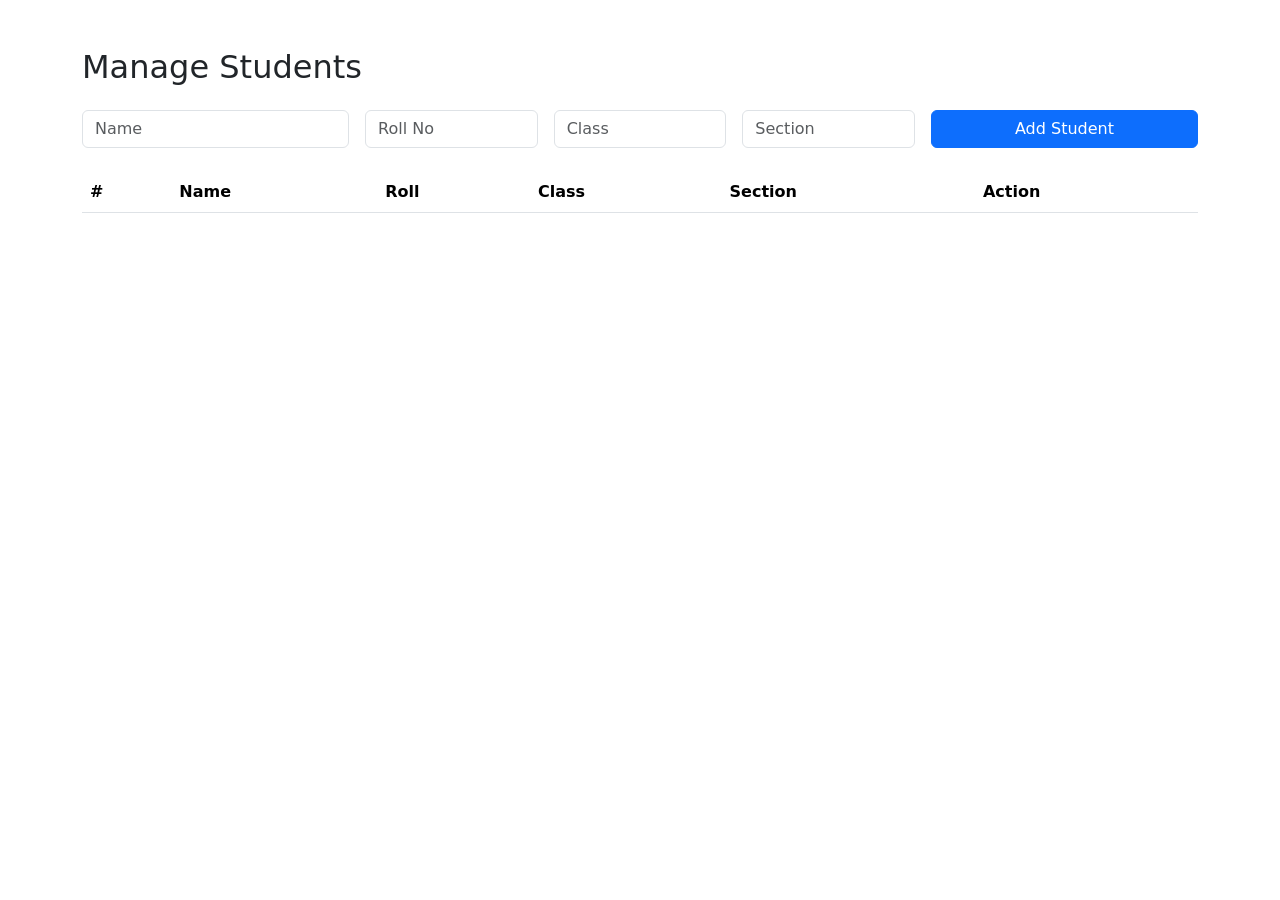
<file: add-student.html>
<!DOCTYPE html>
<html lang="en">
<head>
  <meta charset="UTF-8">
  <meta name="viewport" content="width=device-width, initial-scale=1.0">
  <title>Manage Students</title>
  <link href="https://cdn.jsdelivr.net/npm/bootstrap@5.3.0/dist/css/bootstrap.min.css" rel="stylesheet">
  <link href="https://cdn.jsdelivr.net/npm/bootstrap-icons@1.10.5/font/bootstrap-icons.css" rel="stylesheet">
</head>
<body>
<div class="container my-5">
  <h2 class="mb-4">Manage Students</h2>

  <!-- Add Student Form -->
  <form id="addStudentForm" class="mb-4">
    <div class="row g-3">
      <div class="col-md-3">
        <input type="text" class="form-control" id="studentName" placeholder="Name" required>
      </div>
      <div class="col-md-2">
        <input type="text" class="form-control" id="studentRoll" placeholder="Roll No" required>
      </div>
      <div class="col-md-2">
        <input type="text" class="form-control" id="studentClass" placeholder="Class" required>
      </div>
      <div class="col-md-2">
        <input type="text" class="form-control" id="studentSection" placeholder="Section" required>
      </div>
      <div class="col-md-3">
        <button type="submit" class="btn btn-primary w-100">Add Student</button>
      </div>
    </div>
  </form>

  <!-- Student Table -->
  <table class="table table-striped">
    <thead>
      <tr>
        <th>#</th>
        <th>Name</th>
        <th>Roll</th>
        <th>Class</th>
        <th>Section</th>
        <th>Action</th>
      </tr>
    </thead>
    <tbody id="studentTableBody"></tbody>
  </table>
</div>

<script>
const addStudentForm = document.getElementById('addStudentForm');
const studentNameInput = document.getElementById('studentName');
const studentRollInput = document.getElementById('studentRoll');
const studentClassInput = document.getElementById('studentClass');
const studentSectionInput = document.getElementById('studentSection');
const studentTableBody = document.getElementById('studentTableBody');

let students = JSON.parse(localStorage.getItem('students')) || [];
let attendance = JSON.parse(localStorage.getItem('attendance')) || [];

// Add student
addStudentForm.addEventListener('submit', (e) => {
    e.preventDefault();
    const name = studentNameInput.value.trim();
    const roll = studentRollInput.value.trim();
    const className = studentClassInput.value.trim();
    const section = studentSectionInput.value.trim();

    if(!name || !roll || !className || !section){
        alert('Please fill all fields!');
        return;
    }

    students.push({ name, roll, class: className, section });
    localStorage.setItem('students', JSON.stringify(students));
    addStudentForm.reset();
    loadStudents();
    updateDashboard();
});

// Load students table
function loadStudents(){
    studentTableBody.innerHTML = '';
    students.forEach((student, index) => {
        const row = document.createElement('tr');
        row.innerHTML = `
            <td>${index + 1}</td>
            <td>${student.name}</td>
            <td>${student.roll}</td>
            <td>${student.class}</td>
            <td>${student.section}</td>
            <td>
                <button class="btn btn-danger btn-sm" onclick="deleteStudent(${index})">
                    <i class="bi bi-trash"></i> Delete
                </button>
            </td>
        `;
        studentTableBody.appendChild(row);
    });
}

// Delete student
function deleteStudent(index){
    const studentName = students[index].name;
    const studentRoll = students[index].roll;
    if(confirm(`Are you sure you want to delete ${studentName} and all their attendance records?`)){
        students.splice(index, 1);
        localStorage.setItem('students', JSON.stringify(students));

        // Remove attendance records of this student
        attendance = attendance.filter(record => record.roll !== studentRoll);
        localStorage.setItem('attendance', JSON.stringify(attendance));

        loadStudents();
        updateDashboard();
        alert(`${studentName} and their attendance records have been deleted.`);
    }
}

// Update dashboard numbers
function updateDashboard(){
    const totalStudentsEl = document.getElementById('total-students');
    const presentTodayEl = document.getElementById('present-today');
    const absentTodayEl = document.getElementById('absent-today');
    const attendancePercentEl = document.getElementById('attendance-percent');

    if(!totalStudentsEl) return; // if dashboard elements not present

    const today = new Date().toISOString().split('T')[0];
    const todayRecords = attendance.filter(a => a.date === today);
    const presentCount = todayRecords.filter(a => a.status === 'Present').length;
    const absentCount = todayRecords.filter(a => a.status === 'Absent').length;
    const total = students.length;
    const percent = total > 0 ? Math.round((presentCount / total) * 100) : 0;

    totalStudentsEl.textContent = total;
    presentTodayEl.textContent = presentCount;
    absentTodayEl.textContent = absentCount;
    attendancePercentEl.textContent = percent + '%';
}

// Initial load
loadStudents();
updateDashboard();
</script>

<script src="https://cdn.jsdelivr.net/npm/bootstrap@5.3.0/dist/js/bootstrap.bundle.min.js"></script>
</body>
</html>
</file>
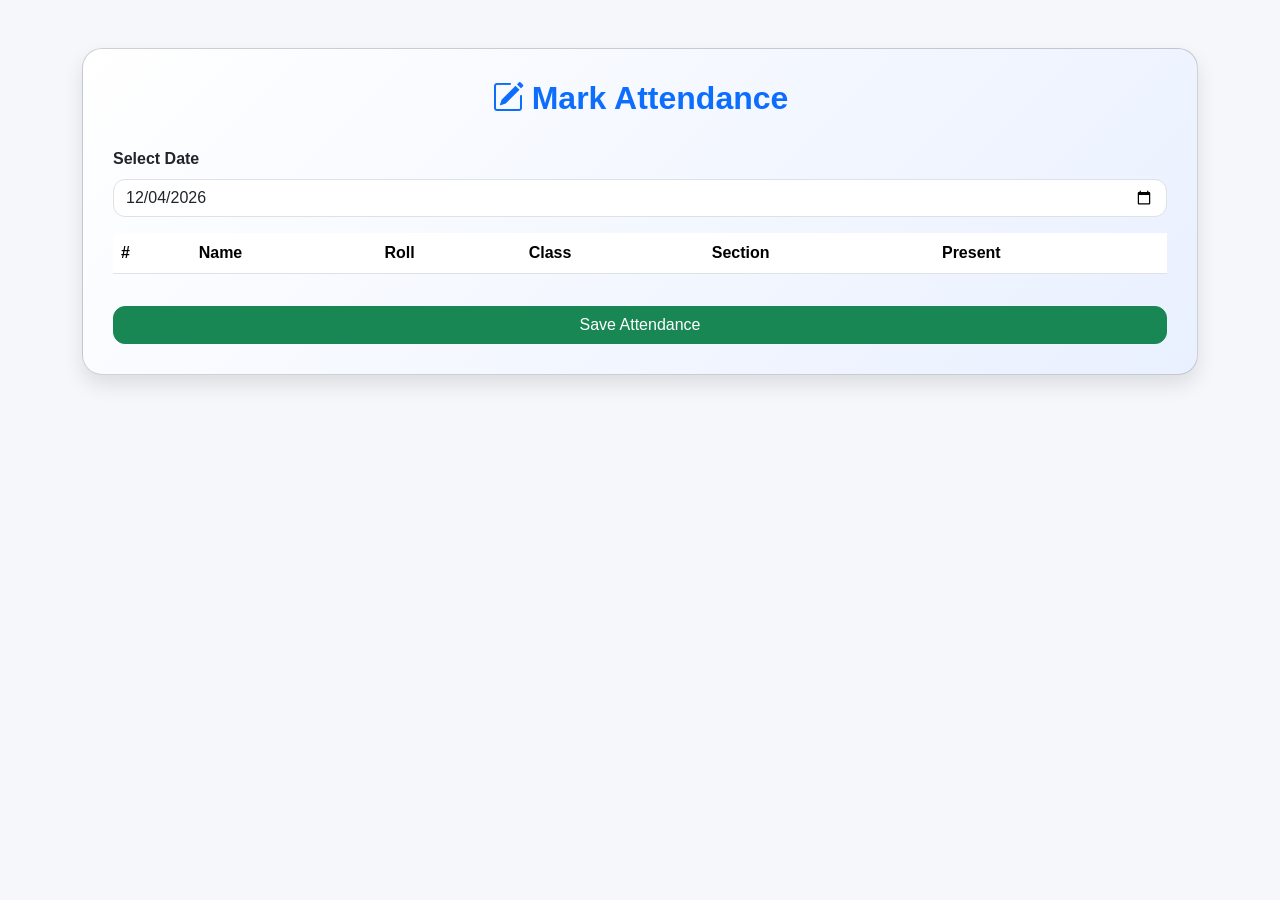
<file: mark-attendance.html>
<!DOCTYPE html>
<html lang="en">
<head>
  <meta charset="UTF-8">
  <meta name="viewport" content="width=device-width, initial-scale=1.0">
  <title>Mark Attendance</title>
  <link href="https://cdn.jsdelivr.net/npm/bootstrap@5.3.0/dist/css/bootstrap.min.css" rel="stylesheet">
  <link href="https://cdn.jsdelivr.net/npm/bootstrap-icons@1.10.5/font/bootstrap-icons.css" rel="stylesheet">
  <style>
    body {
      font-family: 'Segoe UI', Tahoma, Geneva, Verdana, sans-serif;
      background: #f5f7fa;
    }

    .card {
      border-radius: 20px;
      box-shadow: 0 10px 20px rgba(0,0,0,0.1);
      padding: 30px;
      margin-top: 30px;
      background: linear-gradient(135deg, #ffffff, #e9f0ff);
    }

    h2 {
      text-align: center;
      color: #0d6efd;
      margin-bottom: 30px;
      font-weight: 700;
    }

    .table thead {
      background: linear-gradient(90deg, #0d6efd, #6c63ff);
      color: #fff;
      border-radius: 10px;
    }

    .table-striped tbody tr:nth-of-type(odd) {
      background-color: rgba(13,110,253,0.05);
    }

    .table-hover tbody tr:hover {
      background-color: rgba(13,110,253,0.1);
    }

    input.form-control {
      border-radius: 12px;
    }

    .btn-success {
      border-radius: 12px;
      font-weight: 500;
      width: 100%;
      transition: 0.3s;
    }

    .btn-success:hover {
      transform: translateY(-2px);
      box-shadow: 0 5px 15px rgba(0,0,0,0.2);
    }

    .alert {
      border-radius: 12px;
      font-weight: 500;
      text-align: center;
    }
  </style>
</head>
<body>

<div class="container my-5">
  <div class="card">
    <h2><i class="bi bi-pencil-square me-2"></i>Mark Attendance</h2>
    <div class="mb-3">
      <label class="form-label fw-semibold">Select Date</label>
      <input type="date" id="attendanceDate" class="form-control">
    </div>

    <div class="table-responsive">
      <table class="table table-striped table-hover align-middle">
        <thead>
          <tr>
            <th>#</th>
            <th>Name</th>
            <th>Roll</th>
            <th>Class</th>
            <th>Section</th>
            <th>Present</th>
          </tr>
        </thead>
        <tbody id="studentTableBody"></tbody>
      </table>
    </div>

    <button class="btn btn-success mt-3" id="saveAttendance">Save Attendance</button>
    <div id="successMsg" class="alert alert-success mt-3 d-none">Attendance saved!</div>
  </div>
</div>

<script>
const studentTableBody = document.getElementById('studentTableBody');
const attendanceDate = document.getElementById('attendanceDate');
const saveAttendance = document.getElementById('saveAttendance');
const successMsg = document.getElementById('successMsg');

attendanceDate.valueAsDate = new Date();
let students = JSON.parse(localStorage.getItem('students')) || [];

function loadStudents() {
    studentTableBody.innerHTML = '';
    students.forEach((student, index) => {
        const row = document.createElement('tr');
        row.innerHTML = `
            <td>${index+1}</td>
            <td>${student.name}</td>
            <td>${student.roll}</td>
            <td>${student.class}</td>
            <td>${student.section}</td>
            <td>
                <div class="form-check form-switch">
                    <input class="form-check-input" type="checkbox" id="present-${index}" checked>
                </div>
            </td>
        `;
        studentTableBody.appendChild(row);
    });
}

loadStudents();

saveAttendance.addEventListener('click', () => {
    const date = attendanceDate.value;
    if(!date) return alert("Please select a date!");
    let attendanceRecords = JSON.parse(localStorage.getItem('attendance')) || [];

    students.forEach((student, index) => {
        const isPresent = document.getElementById(`present-${index}`).checked;
        attendanceRecords.push({
            date: date,
            roll: student.roll,
            name: student.name,
            class: student.class,
            section: student.section,
            status: isPresent ? 'Present' : 'Absent'
        });
    });

    localStorage.setItem('attendance', JSON.stringify(attendanceRecords));
    successMsg.classList.remove('d-none');
    setTimeout(() => successMsg.classList.add('d-none'), 3000);
});
</script>

</body>
</html>
</file>
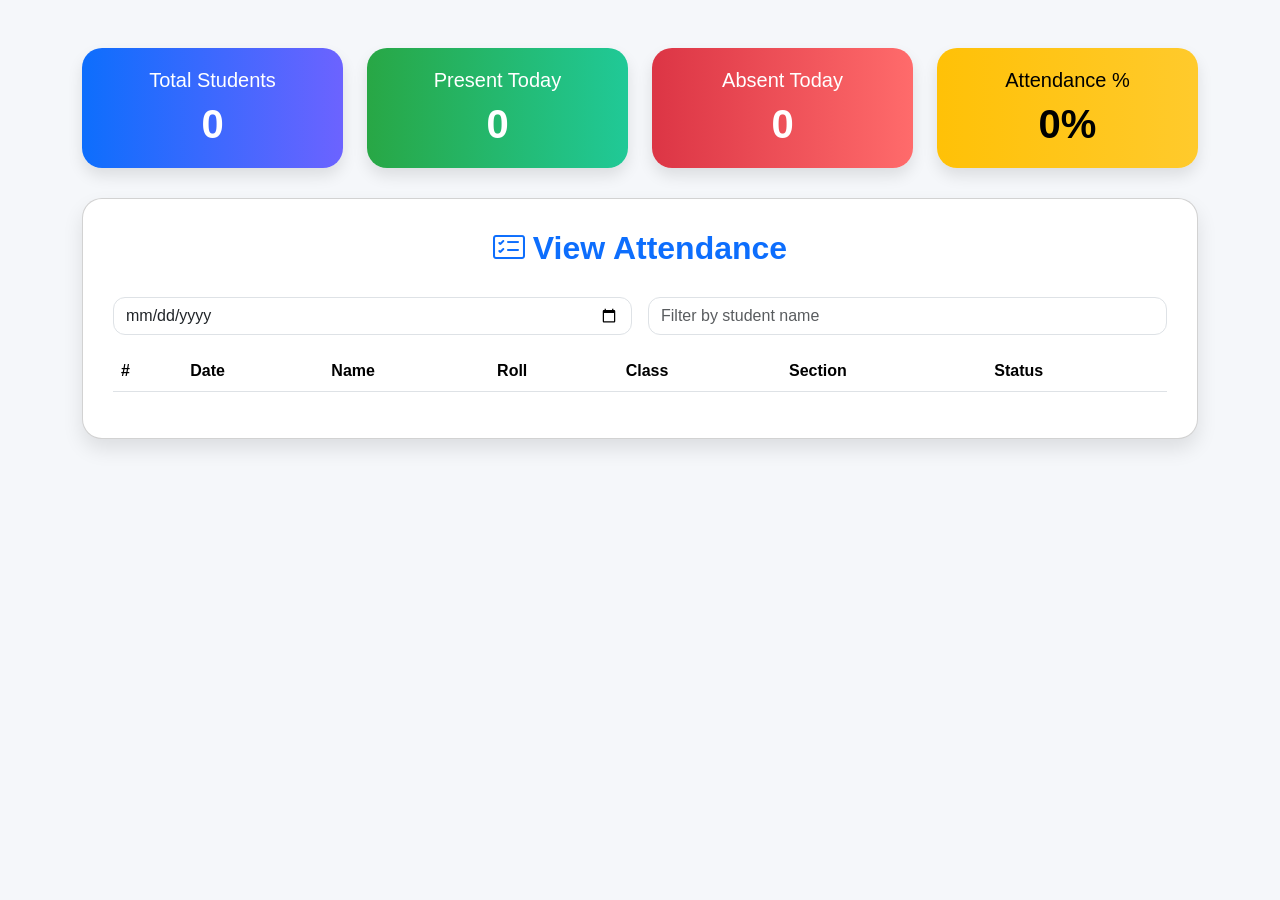
<file: view-attendance.html>
<!DOCTYPE html>
<html lang="en">
<head>
  <meta charset="UTF-8">
  <meta name="viewport" content="width=device-width, initial-scale=1.0">
  <title>View Attendance</title>
  <link href="https://cdn.jsdelivr.net/npm/bootstrap@5.3.0/dist/css/bootstrap.min.css" rel="stylesheet">
  <link href="https://cdn.jsdelivr.net/npm/bootstrap-icons@1.10.5/font/bootstrap-icons.css" rel="stylesheet">
  <style>
    body {
      font-family: 'Segoe UI', Tahoma, Geneva, Verdana, sans-serif;
      background: #f5f7fa;
    }

    /* Global headings outside cards */
    h2 {
      text-align: center;
      margin-bottom: 30px;
      font-weight: 700;
      color: #0d6efd;
    }

    /* Summary Cards */
    .summary-card {
      border-radius: 20px;
      padding: 20px;
      text-align: center;
      font-weight: 600;
      box-shadow: 0 8px 15px rgba(0,0,0,0.1);
      transition: transform 0.3s, box-shadow 0.3s;
    }
    .summary-card:hover {
      transform: translateY(-5px);
      box-shadow: 0 15px 25px rgba(0,0,0,0.2);
    }

    /* Numbers inside summary cards */
    .summary-card h2 {
      color: inherit; /* inherits card color */
      font-size: 2.5rem;
      margin: 0;
    }

    /* Gradient cards with text colors */
    .gradient-blue { background: linear-gradient(90deg, #0d6efd, #6c63ff); color: #fff; }
    .gradient-green { background: linear-gradient(90deg, #28a745, #20c997); color: #fff; }
    .gradient-red { background: linear-gradient(90deg, #dc3545, #ff6b6b); color: #fff; }
    .gradient-yellow { background: linear-gradient(90deg, #ffc107, #ffca2c); color: #000; }

    /* Attendance table */
    .table thead {
      background: linear-gradient(90deg, #0d6efd, #6c63ff);
      color: #fff;
      border-radius: 10px;
    }
    .table-striped tbody tr:nth-of-type(odd) {
      background-color: rgba(13,110,253,0.05);
    }
    .table-hover tbody tr:hover {
      background-color: rgba(13,110,253,0.1);
    }

    .badge {
      font-weight: 500;
      font-size: 0.9rem;
    }

    input.form-control {
      border-radius: 12px;
    }

    .card {
      border-radius: 20px;
      box-shadow: 0 10px 20px rgba(0,0,0,0.1);
      padding: 30px;
      margin-top: 30px;
    }

  </style>
</head>
<body>

<div class="container my-5">

  <!-- Summary Cards -->
  <div class="row g-4 mb-4">
    <div class="col-md-3">
      <div class="summary-card gradient-blue">
        <h5>Total Students</h5>
        <h2 id="totalStudents">0</h2>
      </div>
    </div>
    <div class="col-md-3">
      <div class="summary-card gradient-green">
        <h5>Present Today</h5>
        <h2 id="presentToday">0</h2>
      </div>
    </div>
    <div class="col-md-3">
      <div class="summary-card gradient-red">
        <h5>Absent Today</h5>
        <h2 id="absentToday">0</h2>
      </div>
    </div>
    <div class="col-md-3">
      <div class="summary-card gradient-yellow">
        <h5>Attendance %</h5>
        <h2 id="attendancePercent">0%</h2>
      </div>
    </div>
  </div>

  <!-- Attendance Table Card -->
  <div class="card">
    <h2><i class="bi bi-card-checklist me-2"></i>View Attendance</h2>

    <div class="row g-3 mb-3">
      <div class="col-md-6">
        <input type="date" id="filterDate" class="form-control" placeholder="Filter by date">
      </div>
      <div class="col-md-6">
        <input type="text" id="filterStudent" class="form-control" placeholder="Filter by student name">
      </div>
    </div>

    <div class="table-responsive">
      <table class="table table-striped table-hover align-middle">
        <thead>
          <tr>
            <th>#</th>
            <th>Date</th>
            <th>Name</th>
            <th>Roll</th>
            <th>Class</th>
            <th>Section</th>
            <th>Status</th>
          </tr>
        </thead>
        <tbody id="attendanceTableBody"></tbody>
      </table>
    </div>
  </div>
</div>

<script>
const attendanceTableBody = document.getElementById('attendanceTableBody');
const filterDate = document.getElementById('filterDate');
const filterStudent = document.getElementById('filterStudent');

function loadAttendance() {
    const attendance = JSON.parse(localStorage.getItem('attendance')) || [];
    const dateFilter = filterDate.value;
    const nameFilter = filterStudent.value.toLowerCase();

    attendanceTableBody.innerHTML = '';

    const filtered = attendance.filter(record => {
        const matchesDate = dateFilter ? record.date === dateFilter : true;
        const matchesName = record.name.toLowerCase().includes(nameFilter);
        return matchesDate && matchesName;
    });

    let total = filtered.length;
    let presentCount = filtered.filter(r => r.status === 'Present').length;
    let absentCount = total - presentCount;
    let percent = total > 0 ? Math.round((presentCount / total) * 100) : 0;

    // Update summary cards
    document.getElementById('totalStudents').innerText = total;
    document.getElementById('presentToday').innerText = presentCount;
    document.getElementById('absentToday').innerText = absentCount;
    document.getElementById('attendancePercent').innerText = percent + '%';

    filtered.forEach((record, index) => {
        const row = document.createElement('tr');
        row.innerHTML = `
            <td>${index + 1}</td>
            <td>${record.date}</td>
            <td>${record.name}</td>
            <td>${record.roll}</td>
            <td>${record.class}</td>
            <td>${record.section}</td>
            <td>
                <span class="badge ${record.status === 'Present' ? 'bg-success' : 'bg-danger'}">
                    ${record.status}
                </span>
            </td>
        `;
        attendanceTableBody.appendChild(row);
    });
}

// Initial load
loadAttendance();

// Filters
filterDate.addEventListener('change', loadAttendance);
filterStudent.addEventListener('input', loadAttendance);
</script>

</body>
</html>
</file>
